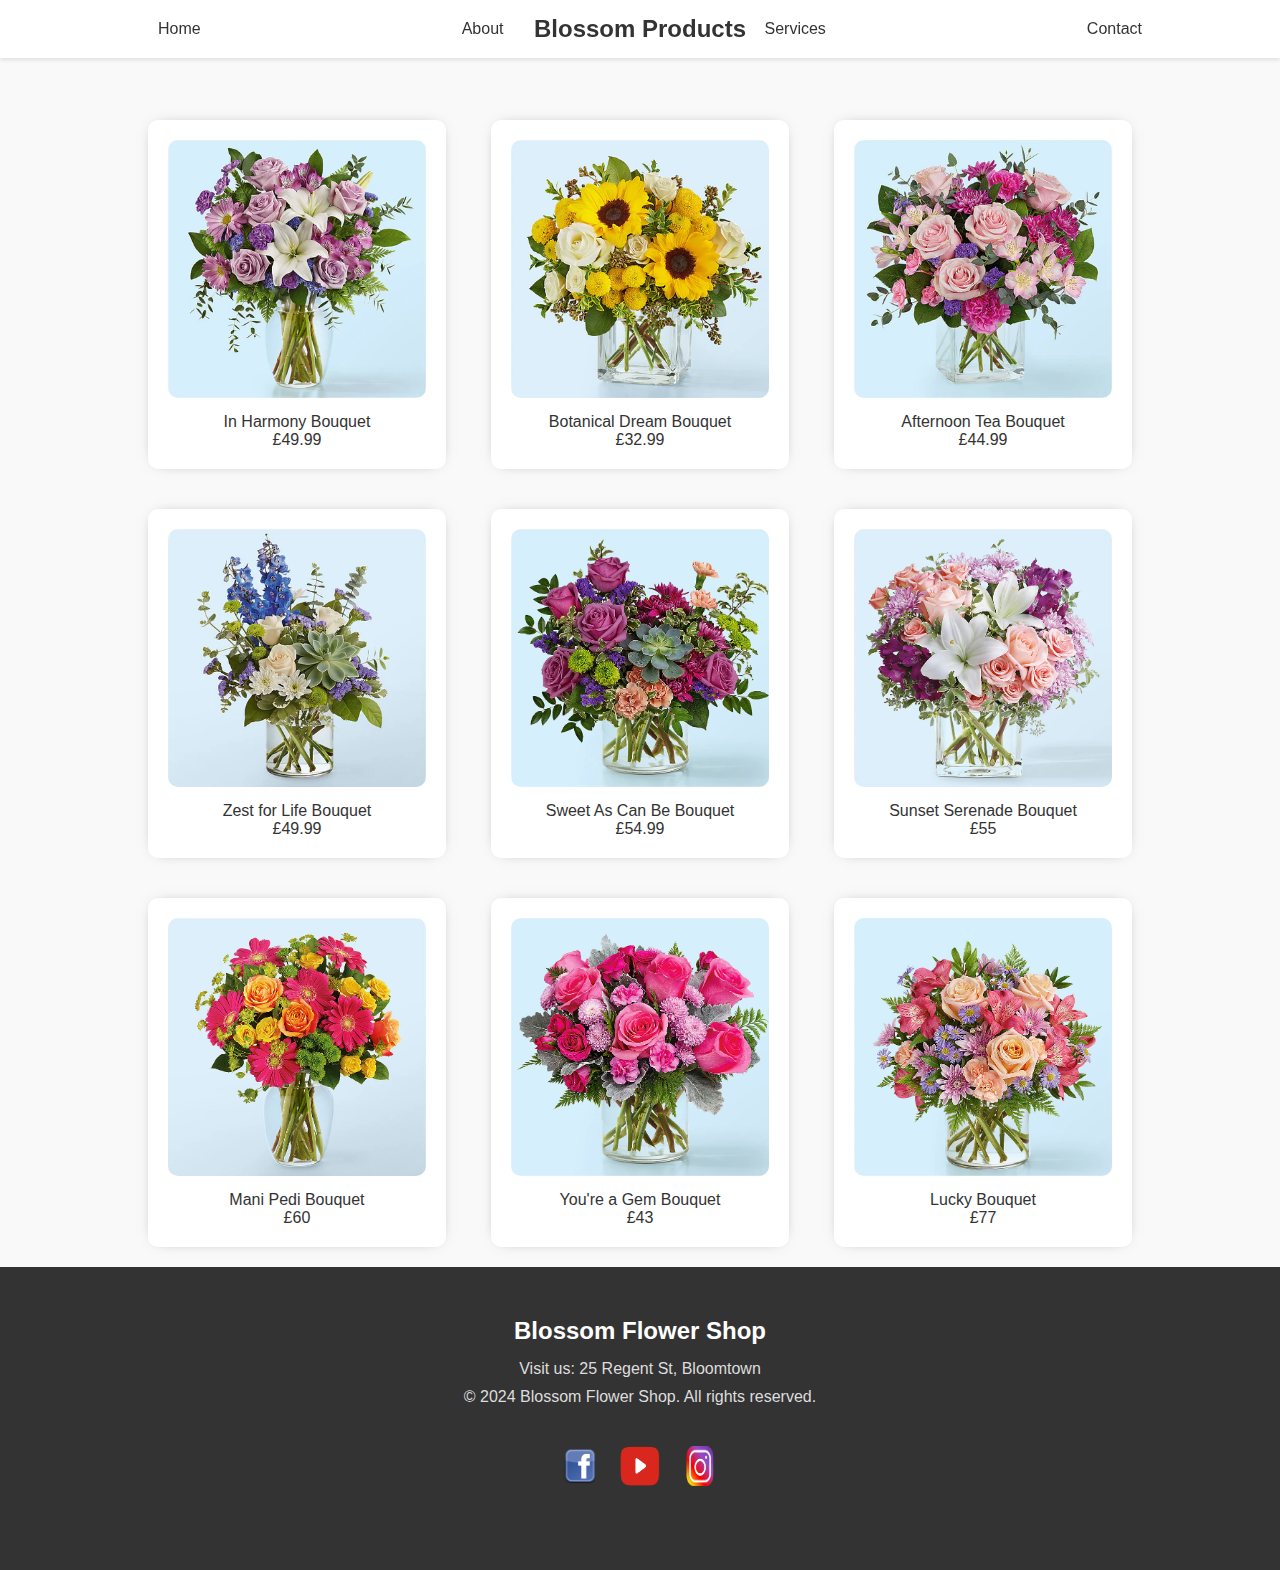
<file: Flower Shop Web/products.html>
<!DOCTYPE html>
<html lang="en">
<head>
    <meta charset="UTF-8">
    <meta name="viewport" content="width=device-width, initial-scale=1.0">
    <title>About Blossom</title>
    <link rel="stylesheet" href="styles/products.css">
    <link rel="icon" type="image/x-icon" href="images/webicon.jpg">
</head>
<body>
    <header class="header">
        <div class="container">
            <h1 class="logo">Blossom Products</h1>
            <nav class="nav">
                <ul>
                    <li><a href="index.html">Home</a></li>
                    <li><a href="index.html#about">About</a></li>
                    <li><a href="index.html#services">Services</a></li>
                    <li><a href="index.html#contact">Contact</a></li>
                </ul>
                <div class="menu-toggle">
                    <span></span>
                    <span></span>
                    <span></span>
                </div>
            </nav>
        </div>
    </header>

    <div class="container products">
        <div class="card" onclick="openModal('In Harmony Bouquet', '£49.99')">
            <img src="images/flowers/1.png" alt="Product Image">
            <p>In Harmony Bouquet</p>
            <p>£49.99</p>
        </div>
        
        <div class="card" onclick="openModal('Botanical Dream Bouquet', '£32.99')">
            <img src="images/flowers/2.png" alt="Product Image">
            <p>Botanical Dream Bouquet</p>
            <p>£32.99</p>
        </div>
        
        <div class="card" onclick="openModal('Afternoon Tea Bouquet', '£44.99')">
            <img src="images/flowers/3.png" alt="Product Image">
            <p>Afternoon Tea Bouquet</p>
            <p>£44.99</p>
        </div>
        
        <div class="card" onclick="openModal('Zest for Life Bouquet', '£49.99')">
            <img src="images/flowers/4.png" alt="Product Image">
            <p>Zest for Life Bouquet</p>
            <p>£49.99</p>
        </div>
        
        <div class="card" onclick="openModal('Sweet As Can Be Bouquet', '£54.99')">
            <img src="images/flowers/5.png" alt="Product Image">
            <p>Sweet As Can Be Bouquet</p>
            <p>£54.99</p>
        </div>
        
        <div class="card" onclick="openModal('Sunset Serenade Bouquet', '£55')">
            <img src="images/flowers/6.png" alt="Product Image">
            <p>Sunset Serenade Bouquet</p>
            <p>£55</p>
        </div>
        
        <div class="card" onclick="openModal('Mani Pedi Bouquet', '£60')">
            <img src="images/flowers/7.png" alt="Product Image">
            <p>Mani Pedi Bouquet</p>
            <p>£60</p>
        </div>

        <div class="card" onclick="openModal('You\'re a Gem Bouquet', '£43')">
            <img src="images/flowers/8.png" alt="Product Image">
            <p>You're a Gem Bouquet</p>
            <p>£43</p>
        </div>


        <div class="card" onclick="openModal('You\'re a Gem Bouquet', '£43')">
            <img src="images/flowers/9.png" alt="Product Image">
            <p>Lucky Bouquet</p>
            <p>£77</p>
        </div>
    </div>

    <div id="modal" class="modal">
        <div class="modal-content">
            <span class="close" onclick="closeModal()">&times;</span>
            <h2 id="product-name"></h2>
            <p id="product-price"></p>
            <button onclick="redirectToContact()">Order Now</button>
        </div>
    </div>

    <footer class="footer">
        <div class="container footer-container">
            <div class="footer-info">
                <h3>Blossom Flower Shop</h3>
                <p>Visit us: 25 Regent St, Bloomtown</p>
                <p>&copy; 2024 Blossom Flower Shop. All rights reserved.</p>
            </div>
            <div class="footer-social">
                <a href="https://www.facebook.com/LondonFlowers/" target="_blank"><img src="images/facebook.png" alt="Facebook"></a>
                <a href="https://www.youtube.com/shorts/ra26m73ppvQ" target="_blank"><img src="images/youtube.png" alt="YouTube"></a>
                <a href="https://www.instagram.com/bloomsburyflowerslondon/" target="_blank"><img src="images/insta.png" alt="Instagram"></a>
        </div>
    </footer>
    
    <script>
        document.querySelector('.menu-toggle').addEventListener('click', () => {
            document.querySelector('.nav ul').classList.toggle('show');
        });

        function openModal(productName, productPrice) {
            document.getElementById('product-name').textContent = productName;
            document.getElementById('product-price').textContent = productPrice;
            document.getElementById('modal').style.display = 'block';
        }

        function closeModal() {
            document.getElementById('modal').style.display = 'none';
        }

        function redirectToContact() {
            window.location.href = 'index.html#contact';
        }

        window.onclick = function(event) {
            if (event.target == document.getElementById('modal')) {
                closeModal();
            }
        }
    </script>
</body>
</html>
</file>
<file: Flower Shop Web/styles/products.css>
/* CSS Variables for easy theming */
:root {
    --primary-color: #e74c3c;
    --secondary-color: #f9f9f9;
    --text-color: #333;
    --background-color: #fff;
    --font-family: 'Arial', sans-serif;
    --footer-background-color: #2c3e50;
    --footer-text-color: #ecf0f1;
    --footer-link-color: #e74c3c;
}

* {
    margin: 0;
    padding: 0;
    box-sizing: border-box;
}

body {
    font-family: var(--font-family);
    background-color: var(--secondary-color);
    color: var(--text-color);
}

.container {
    width: 80%;
    margin: 0 auto;
}

/* Header styles */
.header {
    background: #fff;
    box-shadow: 0 2px 4px rgba(0,0,0,0.1);
    padding: 20px 0;
    position: fixed;
    width: 100%;
    top: 0;
    z-index: 1000;
    display: flex;
    justify-content: space-between;
    align-items: center;
}

h1 {
    position: absolute;
    top: 50%;
    left: 50%;
    transform: translate(-50%, -50%);
    font-size: 1.5em;
}

.logo h1 {
    font-size: 1.5em;
    display: inline-block;
}

.nav ul {
    list-style: none;
    display: flex;
    justify-content: space-between; /* Modify this line */
}

.nav ul li {
    margin-left: 20px;
}

.nav ul li a {
    text-decoration: none;
    color: #333;
    padding: 5px 10px;
    transition: background 0.3s;
}

.nav ul li a:hover {
    background: #333;
    color: #fff;
    border-radius: 5px;
}

/* Menu toggle for mobile */
.menu-toggle {
    display: none;
    flex-direction: column;
    cursor: pointer;
}

.menu-toggle span {
    width: 25px;
    height: 3px;
    background: var(--text-color);
    margin: 4px 0;
}

/* Product section */
.products {
    display: flex;
    flex-wrap: wrap;
    margin-top: 100px;
    justify-content: space-between;
}

.card {
    background-color: var(--background-color);
    margin: 20px;
    padding: 20px;
    border-radius: 10px;
    width: calc(33% - 40px);
    box-shadow: 0px 0px 15px -10px rgba(0,0,0,0.75);
    transition: box-shadow 0.3s ease-in-out;
    display: flex;
    flex-direction: column;
    align-items: center;
    text-align: center;
    cursor: pointer; /* Make the entire card clickable */
}

.card:hover {
    box-shadow: 0px 0px 15px 5px rgba(0,0,0,0.75);
}

.card img {
    width: 100%;
    height: auto;
    border-radius: 10px;
    margin-bottom: 15px;
}

/* Modal */
.modal {
    display: none; /* Hidden by default */
    position: fixed; /* Stay in place */
    z-index: 1000; /* Sits on top */
    left: 0;
    top: 0;
    width: 100%;
    height: 100%;
    overflow: auto;
    background-color: rgba(0,0,0,0.4); /* Black w/ opacity */
}

.modal-content {
    background-color: var(--background-color);
    margin: 15% auto; /* 15% from the top and centered */
    padding: 20px;
    border: 1px solid var(--text-color);
    width: 80%; /* Could be more or less, depending on screen size */
    max-width: 500px;
    border-radius: 10px;
    text-align: center;
}

.close {
    color: var(--text-color);
    float: right;
    font-size: 28px;
    font-weight: bold;
}

.close:hover,
.close:focus {
    color: #000;
    text-decoration: none;
    cursor: pointer;
}

.modal button {
    background-color: var(--primary-color);
    color: #fff;
    border: none;
    padding: 10px 20px;
    border-radius: 5px;
    cursor: pointer;
    font-size: 1em;
}

.modal button:hover {
    background-color: #d43f3a;
}

.footer {
    background: #333;
    color: var(--footer-text-color);
    padding: 50px 0;
    text-align: center;
}

.footer-container {
    display: flex;
    justify-content: space-around;
    align-items: center;
    flex-wrap: wrap;
}

.footer-info, .footer-social{
    flex: 1 1 100%;
    margin-bottom: 30px;
}

.footer-info h3 {
    margin-bottom: 15px;
    font-size: 1.5em;
    color: #fff;
}

.footer-info p {
    margin-bottom: 10px;
    color: #ddd;
}

.footer-social {
    display: flex;
    justify-content: center;
    align-items: center;
}

.footer-social a {
    display: inline-block;
    margin: 0 10px;
}

.footer-social img {
    width: 40px;
    height: 40px;
    transition: transform 0.3s ease-in-out;
}

.footer-social img:hover {
    transform: scale(1.2);
}


/* Responsive Styles */
@media (max-width: 768px) {
    .footer-container {
        flex-direction: column;
        align-items: center;
    }

    .footer-info, .footer-social, .footer-map {
        flex: 1 1 100%;
        margin-bottom: 20px;
    }

    .nav ul {
        flex-direction: column;
        position: absolute;
        top: 100%;
        right: 0;
        background: var(--background-color);
        width: 200px;
        display: none;
        box-shadow: 0 2px 4px rgba(0,0,0,0.1);
    }

    .nav ul.show {
        display: flex;
    }

    .nav ul li {
        margin: 10px 0;
    }

    .menu-toggle {
        display: flex;
    }

    .card {
        width: calc(100% - 40px);
    }

    .footer-container {
        flex-direction: column;
        align-items: center;
    }

    .footer-info, .footer-social{
        text-align: center;
        flex: none;
        width: 100%;
        margin: 10px 0;
    }
}
</file>
